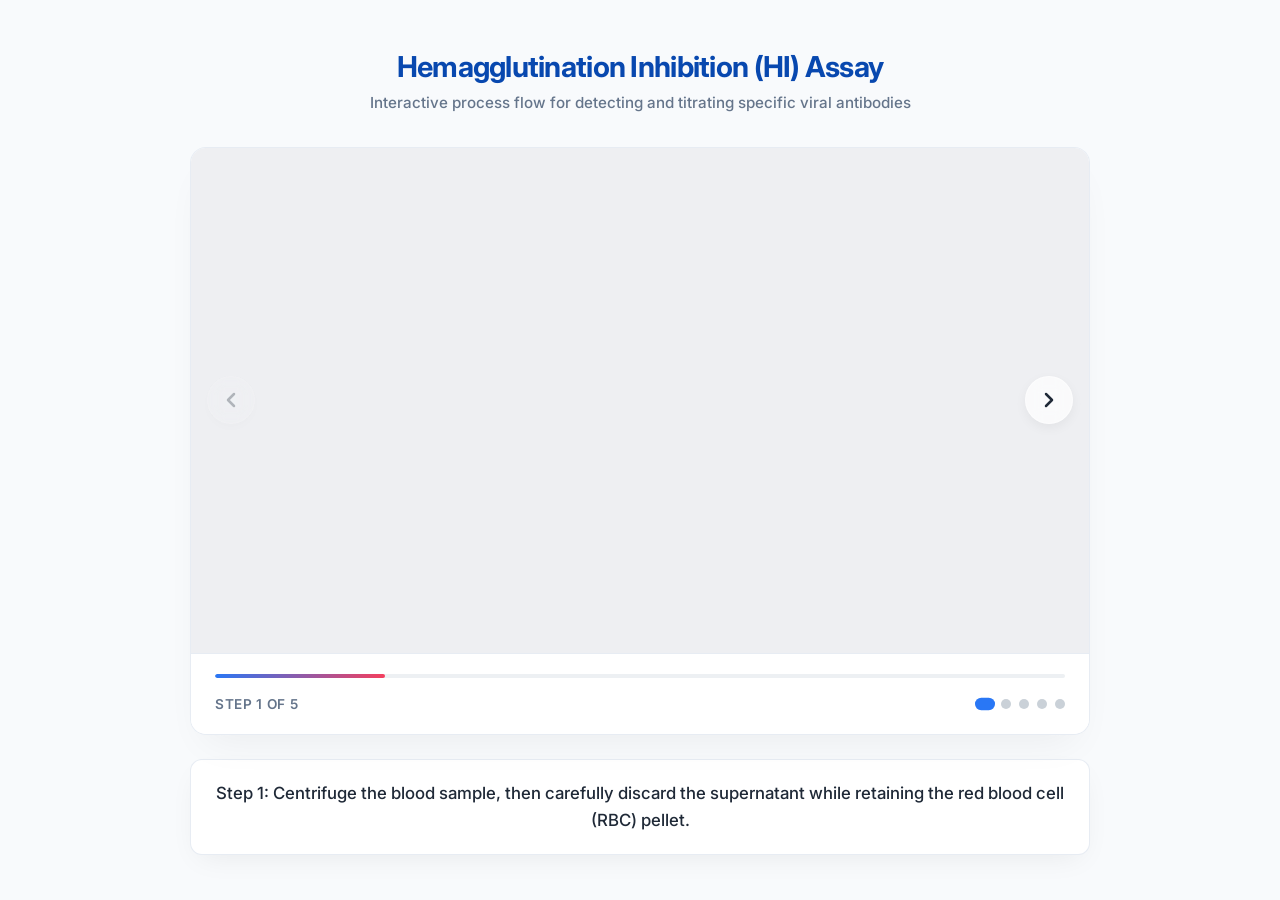
<file: simulation/index.html>
<!DOCTYPE html>
<html lang="en">
<head>
    <meta charset="UTF-8">
    <meta name="viewport" content="width=device-width, initial-scale=1.0">
    <title>Hemagglutination Inhibition (HI) Assay Simulation</title>
    <!-- Premium Google Font -->
    <link href="https://fonts.googleapis.com/css2?family=Inter:wght@400;500;600;700&display=swap" rel="stylesheet">
    <link rel="stylesheet" href="./css/main.css">
</head>
<body>
    <div class="simulation-container">
        <header class="sim-header">
            <h2>Hemagglutination Inhibition (HI) Assay</h2>
            <p>Interactive process flow for detecting and titrating specific viral antibodies</p>
        </header>

        <div class="media-card">
            <div class="media-wrapper">
                <!-- Media Elements (Video only since we have all step videos) -->
                <video id="sliderVideo" class="slider-media" controls muted>
                    Your browser does not support the video tag.
                </video>

                <!-- Navigation Overlay Controls -->
                <button id="prevBtn" class="nav-btn prev" aria-label="Previous step">
                    <svg width="24" height="24" viewBox="0 0 24 24" fill="none" stroke="currentColor" stroke-width="2.5" stroke-linecap="round" stroke-linejoin="round"><polyline points="15 18 9 12 15 6"></polyline></svg>
                </button>
                <button id="nextBtn" class="nav-btn next" aria-label="Next step">
                    <svg width="24" height="24" viewBox="0 0 24 24" fill="none" stroke="currentColor" stroke-width="2.5" stroke-linecap="round" stroke-linejoin="round"><polyline points="9 18 15 12 9 6"></polyline></svg>
                </button>
            </div>

            <!-- Footer Controls & Progress -->
            <div class="media-footer">
                <div class="progress-bar-container">
                    <div id="progressBar" class="progress-bar"></div>
                </div>
                <div class="footer-row">
                    <span id="stepCounter" class="step-counter">Step 1 of 4</span>
                    <div id="indicators" class="slider-indicators"></div>
                </div>
            </div>
        </div>

        <div class="caption-card">
            <div id="slideCaption" class="slide-caption">
                <!-- Caption injected via JS -->
            </div>
        </div>
    </div>

    <!-- Scripts -->
    <script src="./js/main.js"></script>
    <script src="../assets/js/iframeResize.js"></script>
<script src="../assets/js/iframeResize.js"></script>
        
        </body>
</html>
</file>
<file: simulation/css/main.css>
/* Design System Tokens */
:root {
    --primary: hsl(217, 91%, 56%);
    --primary-hover: hsl(217, 91%, 46%);
    --accent: rgb(244, 63, 94);
    --bg-surface: rgba(255, 255, 255, 0.85);
    --bg-canvas: hsl(210, 40%, 98%);
    --text-main: hsl(215, 28%, 17%);
    --text-muted: hsl(215, 16%, 47%);
    --border-glass: rgba(226, 232, 240, 0.8);
    --shadow-soft: 0 10px 30px -10px rgba(0, 0, 0, 0.08);
    --shadow-card: 0 20px 40px -15px rgba(0, 0, 0, 0.06);
    --radius-lg: 16px;
    --radius-md: 12px;
    --transition-smooth: all 0.3s cubic-bezier(0.4, 0, 0.2, 1);
}

/* Reset and Base Styles */
* {
    box-sizing: border-box;
    margin: 0;
    padding: 0;
}

body {
    font-family: 'Inter', -apple-system, BlinkMacSystemFont, "Segoe UI", Roboto, sans-serif;
    background-color: var(--bg-canvas);
    color: var(--text-main);
    line-height: 1.5;
    padding: 1.5rem;
    display: flex;
    justify-content: center;
    align-items: center;
    min-height: 100vh;
}

/* Main Container */
.simulation-container {
    max-width: 900px;
    width: 100%;
    display: flex;
    flex-direction: column;
    gap: 1.5rem;
}

/* Header */
.sim-header {
    text-align: center;
    margin-bottom: 0.5rem;
}

.sim-header h2 {
    font-size: 1.8rem;
    font-weight: 700;
    color: hsl(217, 91%, 36%);
    letter-spacing: -0.025em;
    margin-bottom: 0.25rem;
}

.sim-header p {
    color: var(--text-muted);
    font-size: 0.95rem;
    font-weight: 500;
}

/* Media Card (The Main Container) */
.media-card {
    background: var(--bg-surface);
    backdrop-filter: blur(16px);
    -webkit-backdrop-filter: blur(16px);
    border: 1px solid var(--border-glass);
    border-radius: var(--radius-lg);
    box-shadow: var(--shadow-card);
    overflow: hidden;
    display: flex;
    flex-direction: column;
}

/* Aspect-Ratio Wrapper */
.media-wrapper {
    position: relative;
    width: 100%;
    aspect-ratio: 16 / 9;
    background-color: hsl(220, 14%, 94%);
    display: flex;
    justify-content: center;
    align-items: center;
    overflow: hidden;
}

/* Media Elements */
.slider-media {
    width: 100%;
    height: 100%;
    object-fit: contain;
    transition: opacity 0.4s ease-in-out, transform 0.4s ease-in-out;
}

.slider-media.fade-out {
    opacity: 0;
    transform: scale(0.98);
}

/* Glassmorphism Navigation Controls */
.nav-btn {
    position: absolute;
    top: 50%;
    transform: translateY(-50%);
    width: 48px;
    height: 48px;
    border-radius: 50%;
    border: 1px solid rgba(255, 255, 255, 0.4);
    background: rgba(255, 255, 255, 0.7);
    backdrop-filter: blur(8px);
    -webkit-backdrop-filter: blur(8px);
    color: var(--text-main);
    cursor: pointer;
    display: flex;
    justify-content: center;
    align-items: center;
    box-shadow: 0 4px 12px rgba(0, 0, 0, 0.05);
    transition: var(--transition-smooth);
    z-index: 10;
}

.nav-btn:hover:not(:disabled) {
    background: white;
    color: var(--primary);
    box-shadow: 0 8px 20px rgba(0, 0, 0, 0.1);
    transform: translateY(-50%) scale(1.05);
}

.nav-btn:active:not(:disabled) {
    transform: translateY(-50%) scale(0.95);
}

.nav-btn:disabled {
    opacity: 0.3;
    cursor: not-allowed;
    background: rgba(255, 255, 255, 0.3);
}

.nav-btn.prev {
    left: 16px;
}

.nav-btn.next {
    right: 16px;
}

.nav-btn svg {
    transition: transform 0.2s ease;
}

.nav-btn.prev:hover svg {
    transform: translateX(-2px);
}

.nav-btn.next:hover svg {
    transform: translateX(2px);
}

/* Footer & Progress Info */
.media-footer {
    padding: 1.25rem 1.5rem;
    background: white;
    display: flex;
    flex-direction: column;
    gap: 1rem;
    border-top: 1px solid var(--border-glass);
}

/* Progress Bar */
.progress-bar-container {
    width: 100%;
    height: 4px;
    background: hsl(210, 20%, 94%);
    border-radius: 2px;
    overflow: hidden;
}

.progress-bar {
    height: 100%;
    width: 25%;
    background: linear-gradient(90deg, var(--primary), var(--accent));
    border-radius: 2px;
    transition: width 0.4s cubic-bezier(0.4, 0, 0.2, 1);
}

.footer-row {
    display: flex;
    justify-content: space-between;
    align-items: center;
}

.step-counter {
    font-size: 0.85rem;
    font-weight: 600;
    color: var(--text-muted);
    text-transform: uppercase;
    letter-spacing: 0.05em;
}

/* Dot Indicators */
.slider-indicators {
    display: flex;
    gap: 8px;
}

.dot {
    width: 10px;
    height: 10px;
    border-radius: 50%;
    background: hsl(210, 16%, 82%);
    cursor: pointer;
    transition: var(--transition-smooth);
}

.dot:hover {
    background: var(--primary);
    transform: scale(1.1);
}

.dot.active {
    background: var(--primary);
    transform: scale(1.25);
    width: 16px;
    border-radius: 5px;
}

/* Caption Card */
.caption-card {
    background: white;
    border: 1px solid var(--border-glass);
    border-radius: var(--radius-md);
    box-shadow: var(--shadow-soft);
    padding: 1.25rem 1.5rem;
    min-height: 80px;
    display: flex;
    align-items: center;
    justify-content: center;
}

.slide-caption {
    font-size: 1.05rem;
    font-weight: 500;
    color: var(--text-main);
    text-align: center;
    line-height: 1.6;
    animation: textFadeIn 0.4s ease forwards;
}

@keyframes textFadeIn {
    from {
        opacity: 0;
        transform: translateY(4px);
    }
    to {
        opacity: 1;
        transform: translateY(0);
    }
}
</file>
